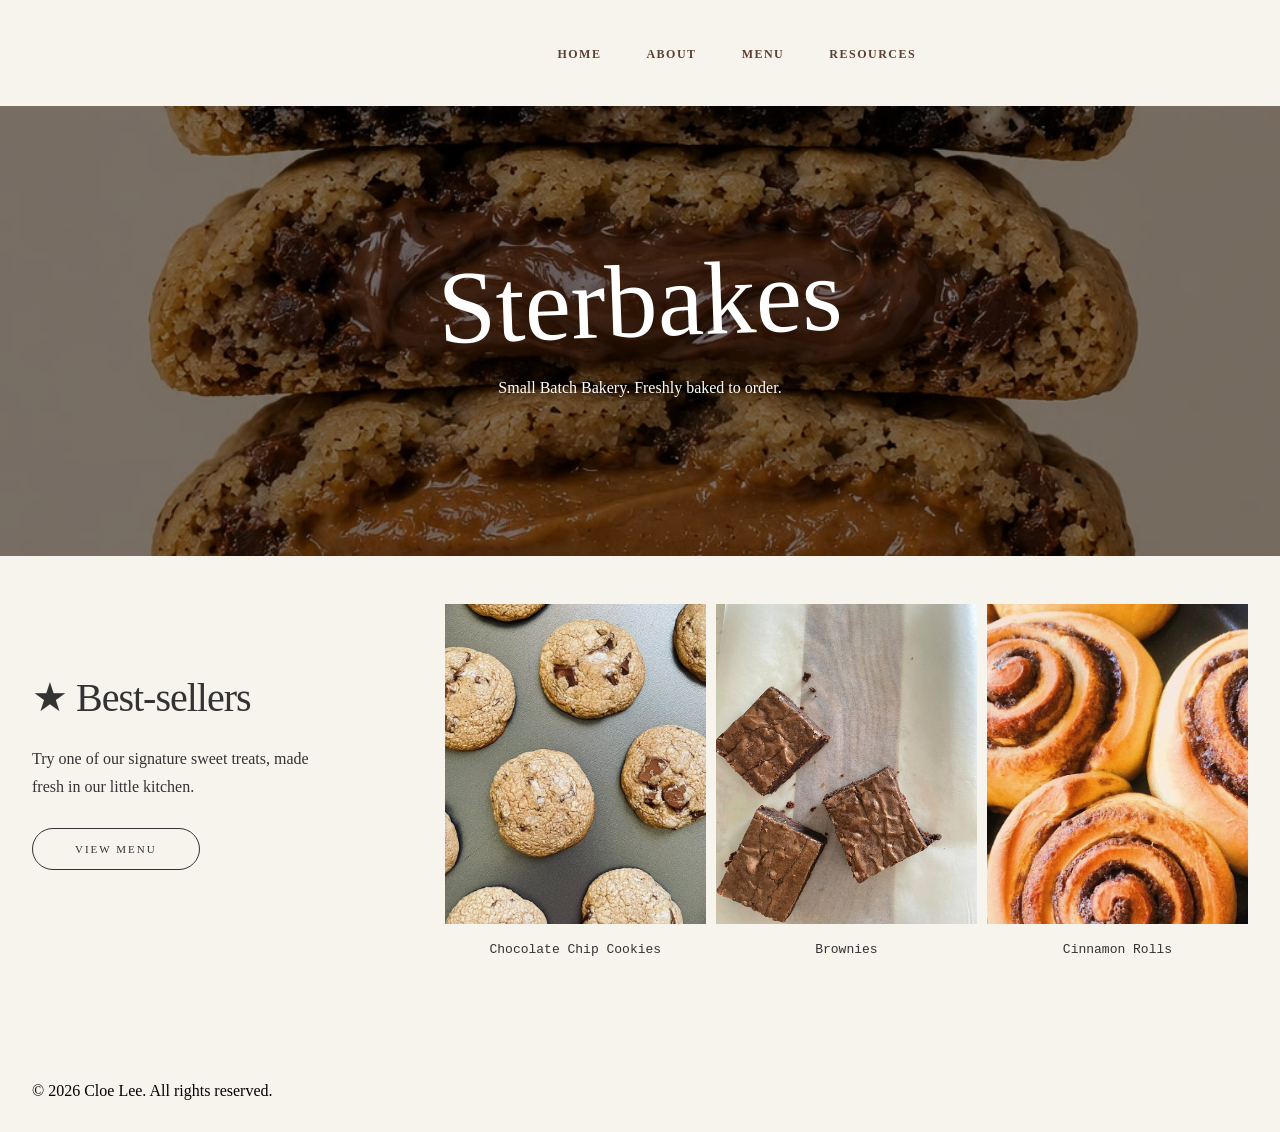
<file: index.html>
<!DOCTYPE html>
<html lang="en">
    <head>
        <meta charset="UTF-8" />
        <title>STERBAKES</title>
        <link rel="stylesheet" href="styles.css" />
        <script src="script.js"></script>
    </head>
    <body>
        
<!-- NAVIGATION -->
        
<nav aria-label="Main Navigation">
  <ul>
    <li><a href="index.html">Home</a></li>
    <li><a href="about.html">About</a></li>
    <li><a href="menu.html">Menu</a></li>
    <li><a href="resources.html">Resources</a></li>
  </ul>
</nav>

<!-- HERO SECTION -->
      
<div class="hero-image">
  <div class="hero-text">
    <h1>Sterbakes</h1>
    <p>Small Batch Bakery. Freshly baked to order.</p>
  </div>
</div>
      
<!-- BEST SELLER SECTION -->
        
<section class="best-sellers">
  <div class="best-sellers-intro">
    <h2> ★ Best-sellers</h2>
      <p>Try one of our signature sweet treats, made fresh in our little kitchen.</p>
      <a href="menu.html" class="bestsellers-btn"> VIEW MENU </a>
  </div>

  <div class="bestsellers-products">
    
  <div class="bestseller-item">
    <img src="images/cookies.jpeg"
      alt="Sterbakes Cookies">
    <p>Chocolate Chip Cookies</p>
  </div>

  <div class="bestseller-item">
    <img src="images/choco-brownies.jpeg"
      alt="brownies">
      <p>Brownies</p>
  </div>

  <div class="bestseller-item">
    <img src="images/cinrolls.jpg"
      alt="cinammon rolls">
      <p>Cinnamon Rolls</p>
  </div>
    
  </div>
</section>
        
 <!-- FOOTER -->
        
  <footer class="site-footer">
    <p>© 2026 Cloe Lee. All rights reserved.</p>
  </footer>
        
    </body>
</html>
</file>
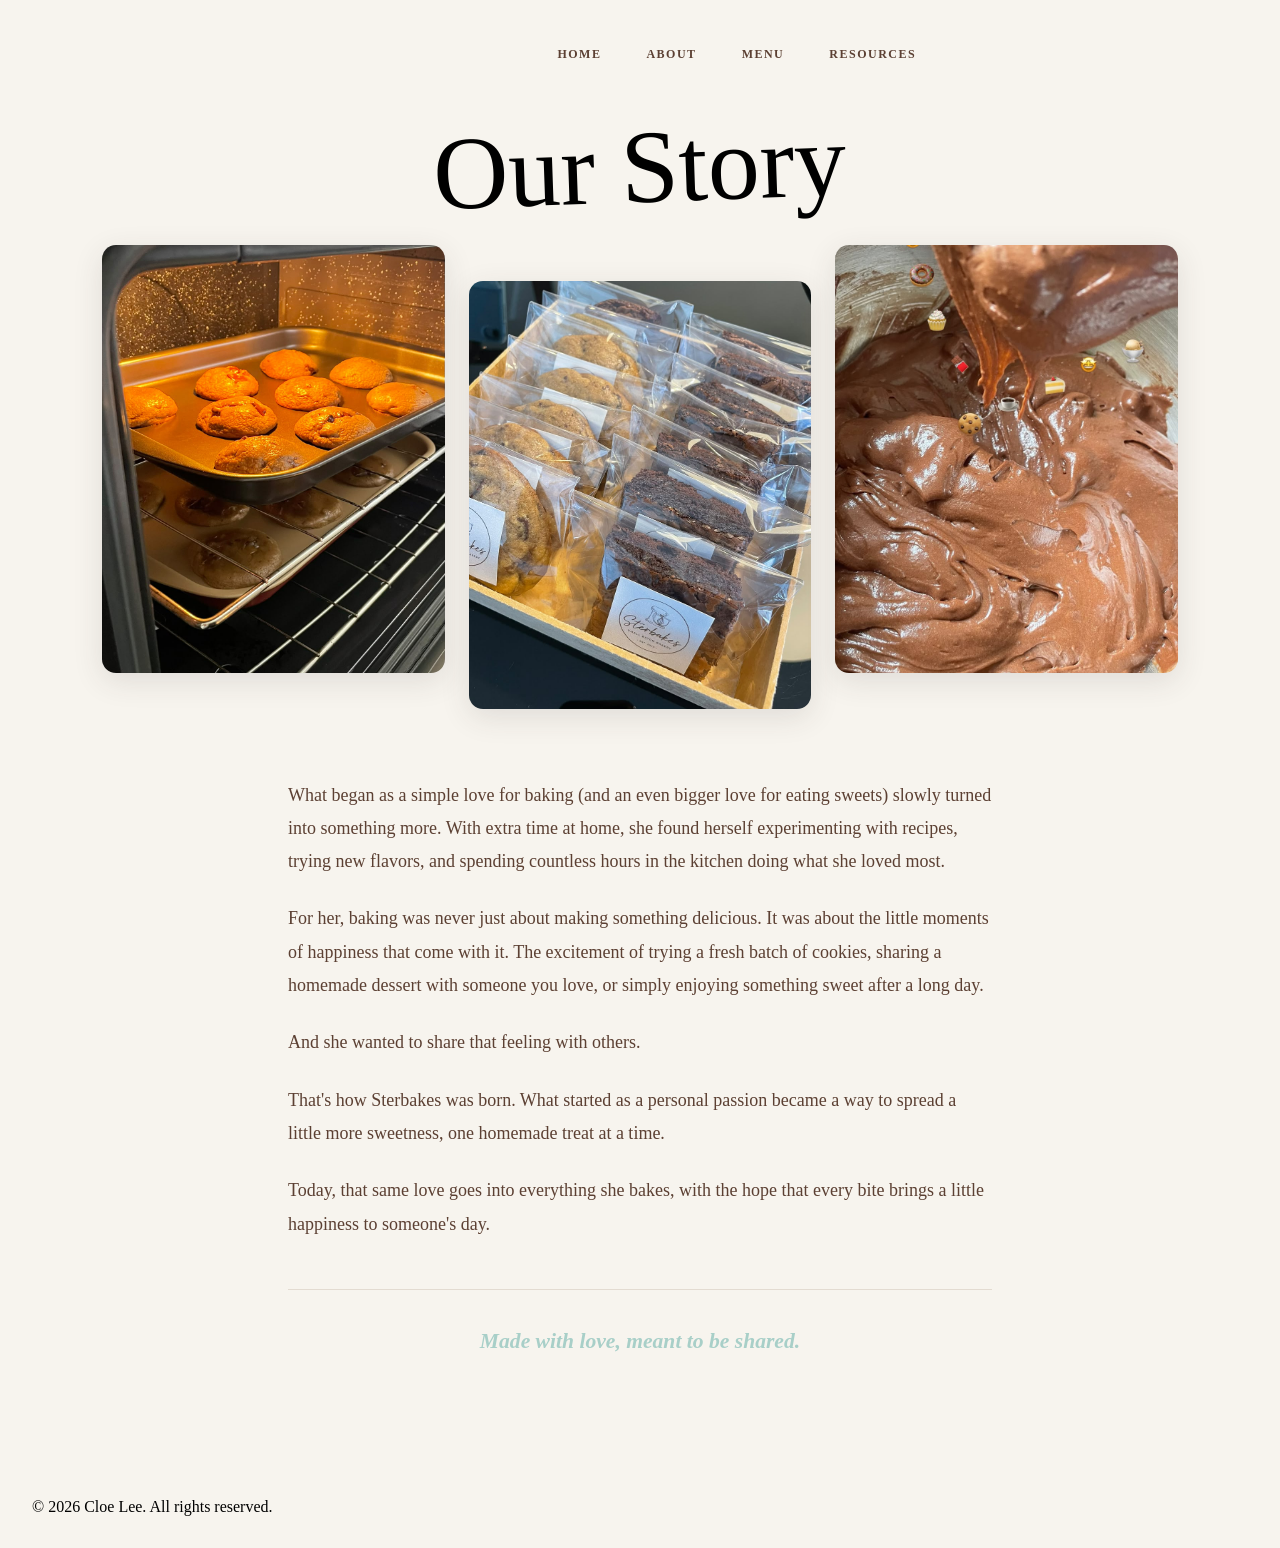
<file: about.html>
<!DOCTYPE html>
<html lang="en">
    <head>
        <meta charset="UTF-8" />
        <title>Sterbakes About Page</title>
        <link rel="stylesheet" href="styles.css" />
        <script src="script.js"></script>
    </head>
    <body>
        
<!-- NAVIGATION -->
        
<nav aria-label="Main Navigation">
  <ul>
    <li><a href="index.html">Home</a></li>
    <li><a href="about.html">About</a></li>
    <li><a href="menu.html">Menu</a></li>
    <li><a href="resources.html">Resources</a></li>
  </ul>
</nav>
        
<!-- OUR STORY -->

  <main class="page">
    <h1>Our Story</h1>
    <div class="story">
    <div class="about-images">
    <img src="images/oven-cookies.jpeg" 
           alt="sterbakes-story">
    <img src="images/wrapped-cookies.jpeg" 
         alt="sterbakes-story2">
    <img src="images/baking.jpg"
         alt="sterbakes-story3">
  </div>
      
      <p>What began as a simple love for baking (and an even bigger love for eating sweets) slowly turned into something more. With extra time at home, she found herself experimenting with recipes, trying new flavors, and spending countless hours in the kitchen doing what she loved most.</p>
      <p>For her, baking was never just about making something delicious. It was about the little moments of happiness that come with it. The excitement of trying a fresh batch of cookies, sharing a homemade dessert with someone you love, or simply enjoying something sweet after a long day.</p>
      <p>And she wanted to share that feeling with others.</p>
      <p>That's how Sterbakes was born. What started as a personal passion became a way to spread a little more sweetness, one homemade treat at a time.</p>
      <p>Today, that same love goes into everything she bakes, with the hope that every bite brings a little happiness to someone's day.</p>
      <p><strong><em>Made with love, meant to be shared.</em></strong></p>
    </div>
  </main>

<!-- FOOTER -->
      
  <footer class="site-footer">
    <p>© 2026 Cloe Lee. All rights reserved.</p>
  </footer>
      
    </body>
</html>
</file>
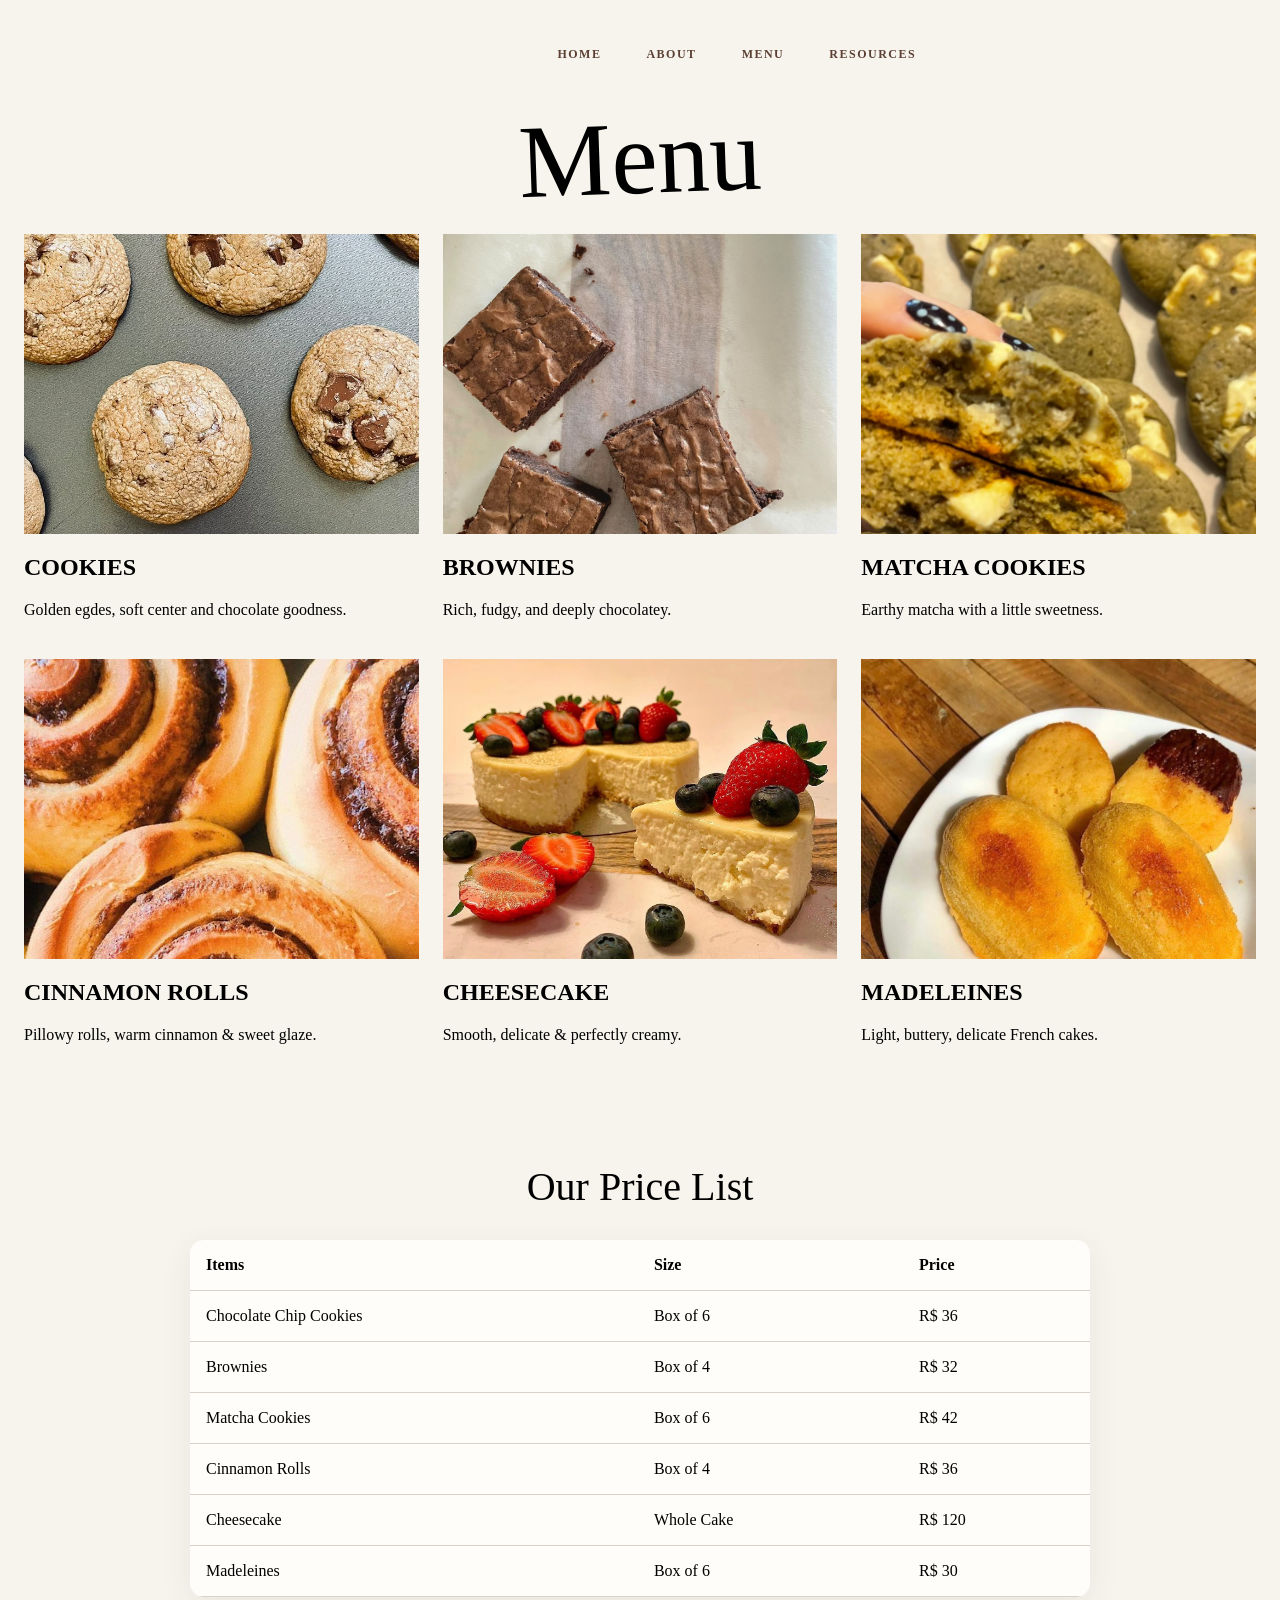
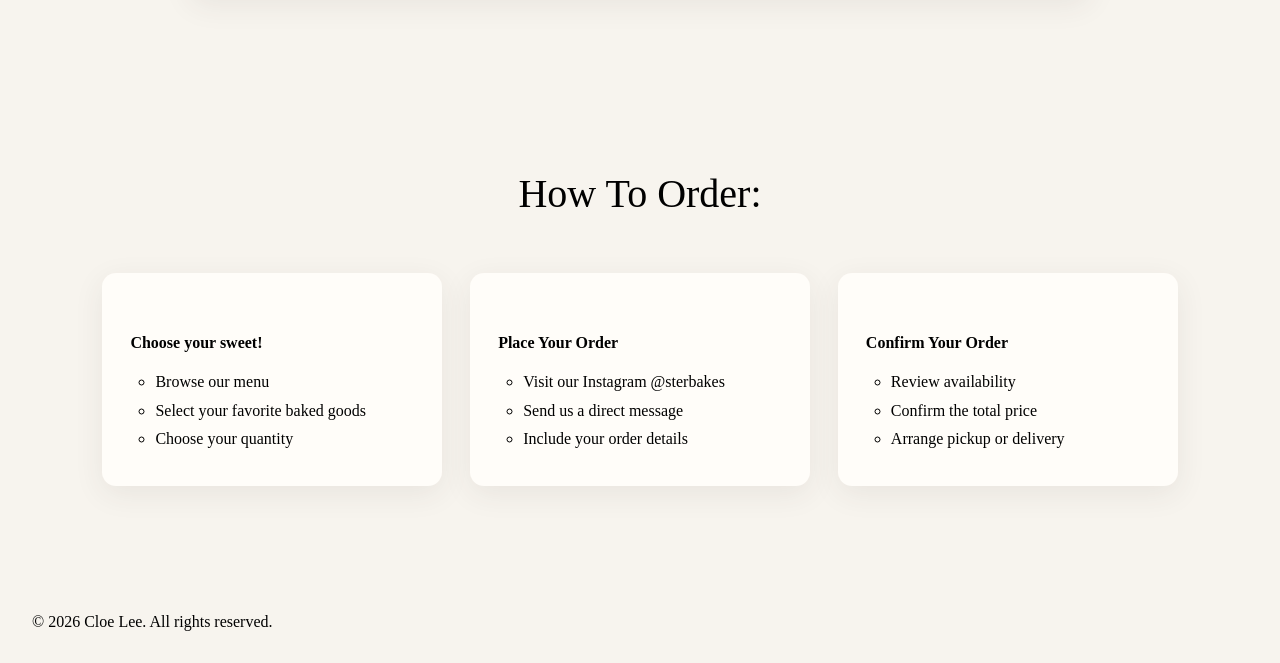
<file: menu.html>
<!DOCTYPE html>
<html lang="en">
    <head>
        <meta charset="UTF-8" />
        <title>Sterbakes Menu Page</title>
        <link rel="stylesheet" href="styles.css" />
        <script src="script.js"></script>
    </head>
    <body>

<!-- NAVIGATION -->
        
<nav aria-label="Main Navigation">
  <ul>
    <li><a href="index.html">Home</a></li>
    <li><a href="about.html">About</a></li>
    <li><a href="menu.html">Menu</a></li>
    <li><a href="resources.html">Resources</a></li>
  </ul>
</nav>
      
<!-- MENU GRID -->

<section class="menu-grid">
  <h1>Menu</h1>
  
  <article class="menu-item">
    <img src="images/cookies.jpeg"
         alt="chocolate chip cookies">
    <div class="menu-item-title">
    <h2> COOKIES </h2>
    </div>
    <p class="menu-description">
    Golden egdes, soft center and chocolate goodness.
    </p>
  </article>
  
  <article class="menu-item">
    <img src="images/choco-brownies.jpeg"
         alt="brownies">
    <div class="menu-item-title">
    <h2> BROWNIES </h2>
    </div>
    <div class="menu-line"></div>
    <p class="menu-description">
    Rich, fudgy, and deeply chocolatey.</p>
  </article>
  
  <article class="menu-item">
    <img src="images/matcha-cookies.jpeg"
         alt="matcha cookies">
    <div class="menu-item-title">
    <h2> MATCHA COOKIES </h2>
    </div>
    <div class="menu-line"></div>
    <p class="menu-description">
      Earthy matcha with a little sweetness.</p>
  </article>
  
  <article class="menu-item">
    <img src="images/cinrolls.jpg"
         alt="cinnamon rolls">
    <div class="menu-item-title">
    <h2>CINNAMON ROLLS</h2>
    </div>
    <div class="menu-line"></div>
    <p class="menu-description">
      Pillowy rolls, warm cinnamon & sweet glaze.</p>
  </article>
  
  <article class="menu-item">
    <img src="images/cheesecake.jpg"
         alt="cheesecake">
    <div class="menu-item-title">
    <h2>CHEESECAKE</h2>
    </div>
    <div class="menu-line"></div>
    <p class="menu-description"> 
      Smooth, delicate & perfectly creamy.</p>
  </article>

  <article class="menu-item">
    <img src="images/madeleines.jpg"
          alt="madeleines">
    <div class="menu-item-title">
    <h2>MADELEINES</h2>
    </div>
    <div class="menu-line"></div>
    <p class="menu-description">
      Light, buttery, delicate French cakes.</p>
  </article>
  
</section>
      
<!-- PRICE TABLE -->
      
<section class="price-section">
  <h2>Our Price List</h2>
  <table class="price-table">
    <thead>
      <tr>
        <th scope="col">Items</th>
        <th scope="col">Size</th>
        <th scope="col">Price</th>
      </tr>
    </thead>
    <tbody>
      <tr>
        <td>Chocolate Chip Cookies</td>
        <td>Box of 6</td>
        <td>R$ 36</td>
      </tr>
      <tr>
        <td>Brownies</td>
        <td>Box of 4</td>
        <td>R$ 32</td>
      </tr>
      <tr>
        <td>Matcha Cookies</td>
        <td>Box of 6</td>
        <td>R$ 42</td>
      </tr>
      <tr>
        <td>Cinnamon Rolls</td>
        <td>Box of 4</td>
        <td>R$ 36</td>
      </tr>
      <tr>
        <td>Cheesecake</td>
        <td>Whole Cake</td>
        <td>R$ 120</td>
      </tr>
      <tr>
        <td>Madeleines</td>
        <td>Box of 6</td>
        <td>R$ 30</td>
      </tr>
    </tbody>
  </table>
</section>
  
<!-- HOW TO ORDER - NESTED LIST -->
  
<section class="how-to-order">
<h2>How To Order:</h2>
  <ol>
    <li><strong>Choose your sweet!</strong>
    <ul>
      <li>Browse our menu</li>
      <li>Select your favorite baked goods</li>
      <li>Choose your quantity</li>
    </ul>
    </li>
      
    <li><strong>Place Your Order</strong>
    <ul>
      <li>Visit our Instagram @sterbakes</li>
      <li>Send us a direct message</li>
      <li>Include your order details</li>
    </ul>
    </li>
    
    <li><strong>Confirm Your Order</strong>
    <ul>
      <li>Review availability</li>
      <li>Confirm the total price</li>
      <li>Arrange pickup or delivery</li>
    </ul>
    </li>
  
    </ol>
</section>
  
<!-- FOOTER -->
  
<footer class="site-footer">
    <p>© 2026 Cloe Lee. All rights reserved.</p>
  </footer>

</body>
</html>
</file>
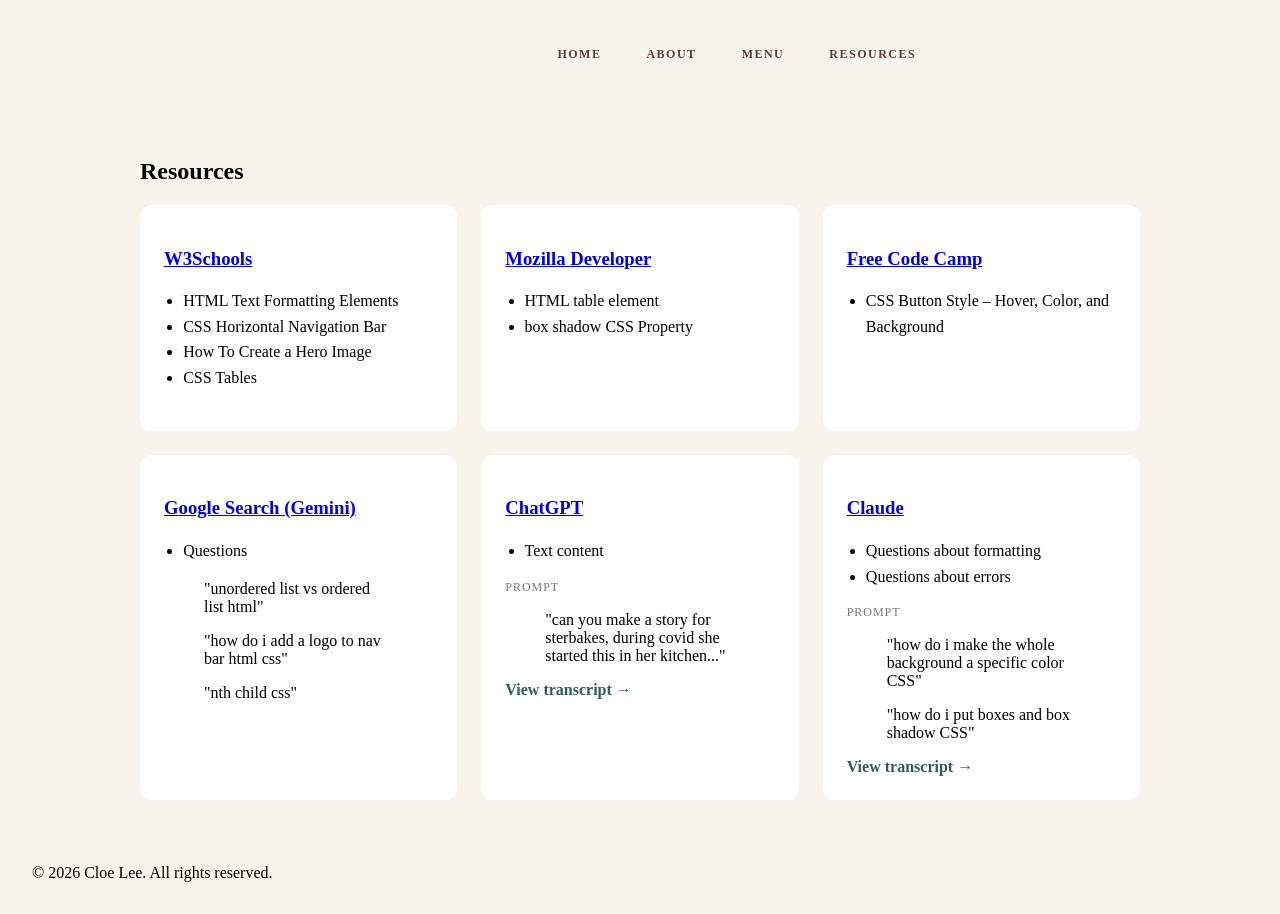
<file: resources.html>
<!DOCTYPE html>
<html lang="en">
    <head>
        <meta charset="UTF-8" />
        <title>Resources</title>
        <link rel="stylesheet" href="styles.css" />
        <script src="script.js"></script>
    </head>
    <body>

<!-- NAVIGATION -->
        
<nav aria-label="Main Navigation">
  <ul>
    <li><a href="index.html">Home</a></li>
    <li><a href="about.html">About</a></li>
    <li><a href="menu.html">Menu</a></li>
    <li><a href="resources.html">Resources</a></li>
  </ul>
</nav>
        
<!-- RESOURCES UNORDERED LIST -->
        
<main class="resources">
  <h2>Resources</h2>

  <div class="resource-grid">

    <article class="resource-card">
      <h3><a href="https://www.w3schools.com">W3Schools</a></h3>
      <ul class="used-for">
        <li>HTML Text Formatting Elements</li>
        <li>CSS Horizontal Navigation Bar</li>
        <li>How To Create a Hero Image</li>
        <li>CSS Tables</li>
      </ul>
    </article>

    <article class="resource-card">
      <h3><a href="https://developer.mozilla.org">Mozilla Developer</a></h3>
      <ul class="used-for">
        <li>HTML table element</li>
        <li>box shadow CSS Property</li>
      </ul>
    </article>
      
    <article class="resource-card">
      <h3><a href="https://www.freecodecamp.org/news/css-button-style-hover-color-and-background/">Free Code Camp</a></h3>
      <ul class="used-for">
        <li>CSS Button Style – Hover, Color, and Background</li>
        </ul>
      </article>

    <article class="resource-card">
      <h3><a href="https://www.google.com/search?q=ordered+vs+unordered+list&sca_esv=e391ace10a1136fa&sxsrf=AKL5yDhqv0Qz_WMfF7HnmizLMohoQ8_v7Q%3A1793639609155&ei=ucToavyECeex5NoPgtvNyA4&uact=5&oq=ordered+vs+unordered+list&gs_lp=[base64]&sclient=gws-wiz-serp">Google Search (Gemini)</a></h3>
      <p class="label">
      <ul class="used-for">
        <li>Questions</li>
      </ul>
      <blockquote>"unordered list vs ordered list html"</blockquote>
      <blockquote>"how do i add a logo to nav bar html css"</blockquote>
      <blockquote> "nth child css"</blockquote>
    </article>

    <article class="resource-card">
      <h3><a href="https://chatgpt.com/">ChatGPT</a></h3>
      <ul class="used-for">
        <li>Text content</li>
      </ul>
      <p class="label">Prompt</p>
      <blockquote>"can you make a story for sterbakes, during covid she started this in her kitchen..."</blockquote>
      <a class="transcript" href="https://chatgpt.com/share/6ae7ffed-8b90-83ea-863f-3a72dcf4e2b6">View transcript →</a>
    </article>

    <article class="resource-card">
      <h3><a href="https://claude.ai/new">Claude</a></h3>
      <ul class="used-for">
        <li>Questions about formatting</li>
        <li>Questions about errors</li>
      </ul>
      <p class="label">Prompt</p>
      <blockquote>"how do i make the whole background a specific color CSS"</blockquote>
      <blockquote>"how do i put boxes and box shadow CSS"</blockquote>
      <a class="transcript" href="https://claude.ai/share/6ac0e053-d430-43e2-9ff4-4afabf92ba3d">View transcript →</a>
    </article>

  </div>
</main>

<!-- FOOTER -->
        
  <footer class="site-footer">
    <p>© 2026 Cloe Lee. All rights reserved.</p>
  </footer>
</body>
</html>
</file>
<file: styles.css>
/* STERBAKES COLOR PALETTE */

:root {
  --mint: #A8CFC8;
  --cream: #F7F4EE;
  --warmbeige: #E9D3B2;
  --softblush: #F3D5CF;
  --chocolatebrown: #5C4033;
  --cinnamongold: #D9B06A;
  --lighterblack: #333333;
}

html, body {
  min-height: 100%;
  margin: 0;
}

body {
  background-color: #F7F4EE;
}

/* NAVIGATION */

nav {
  width: 100%;
  padding: 28px 6%;
  border-bottom: 1px solid var(--border);
}

nav ul {
  display: flex;
  align-items: center;
  justify-content: center;
  gap: 45px;
  list-style: none;
}

nav a {
  font-size: 12px;
  font-weight: 600;
  font-family:'DM Serif Display', Georgia, serif;
  letter-spacing: 1.5px;
  text-transform: uppercase;
  text-decoration: none;
  color: #5C4033;
}

nav a:hover {
  color: var(--pink);
}

/* HERO SECTION */

body, html {
    height: 100%;
}
.hero-image {
  background-image: linear-gradient(rgba(0, 0, 0, 0.5), rgba(0, 0, 0, 0.5)), url("images/cookies.jpg");
  height: 50%;
  background-position: center;
  background-repeat: no-repeat;
  background-size: cover;
  position: relative;
}

.hero-text {
  text-align: center;
  position: absolute;
  top: 50%;
  left: 50%;
  transform: translate(-50%, -50%);
  color: white;
}

.best-sellers {
  display: grid;
  grid-template-columns: 30% 1fr;
  align-items: center;
  gap: 3rem;
  max-width: 1400px;
  margin: 0 auto;
  padding: 3rem 2rem 5rem;
}

.best-sellers-intro {
  max-width: 300px;
}

.best-sellers-intro h2 {
  margin: 0 0 1.5rem;
  font-family:'DM Serif Display', Georgia, serif;
  font-size: 40px;
  font-weight: 500;
  letter-spacing: -1px;
  color: #333;
}

.best-sellers-intro p {
  margin: 0 0 1.75rem;
  line-height: 1.7;
  color: #333;
}

/* BUTTON */

.bestsellers-btn {
  display: inline-block;
  padding: 14px 42px;
  border: 1px solid #333333;
  border-radius: 50px;
  text-decoration: none;
  font-size: 11px;
  letter-spacing: 2px;
  color: #333333;
  transition: 0.3s ease;
  margin-bottom: 30px;
}

.bestsellers-btn:hover {
  background-color: #A8CFC8;
  color: #333333;
}

/* BEST-SELLERS */

.bestsellers-products {
  display: grid;
  grid-template-columns: repeat(3, minmax(0, 1fr));
  gap: 10px;
}

.bestseller-item {
  text-align: center;
  min-width: 0;
}

.bestseller-item img {
  width: 100%;
  height: 320px;
  object-fit: cover;
  display: block;
}

.bestseller-item p {
  font-family: "Courier New", monospace;
  font-size: 13px;
  color: #333333;
  margin-top: 18px;
}

/* ABOUT PAGE */

h1 {
  font-family: "Mr Dafoe", "Brush Script MT", cursive;
  font-weight: 400;
  font-size: clamp(3.5rem, 13vw, 6.5rem);
  line-height: 1;
  margin: 0 0 1.6rem;
  text-align: center;
  transform: rotate(-2deg);
}

.page {
  max-width: 2000px;          
  margin: 0 auto;
  padding: 9px 8% 80px;    
  box-sizing: border-box;
}

.about-images {
  display: grid;
  grid-template-columns: repeat(3, 1fr);
  gap: 24px;
  margin: 0 0 70px;
}

.about-images img {
  width: 100%;
  max-width: none;           
  height: auto;
  aspect-ratio: 4 / 5;
  object-fit: cover;
  border-radius: 14px;
  box-shadow: 0 8px 30px rgba(59, 47, 47, 0.12);
  transition: transform 0.4s ease;
  margin: 0;
}

.about-images img:nth-child(2) {
  margin-top: 36px;
}

.story p {
  max-width: 704px;
  margin: 0 auto 24px;
  padding: 0;
  font-size: 1.125rem;
  line-height: 1.85;
  text-align: left;
  color: #5C4033;
}

.story p:last-of-type {
  margin-top: 48px;
  padding-top: 32px;
  border-top: 1px solid #e3dbd1;
  text-align: center;
  font-family: 'DM Serif Display', Georgia, serif;
  font-size: 1.35rem;
  color: #A8CFC8
}

/* MENU PAGE */

/* MENU SECTION */

.menu-grid {
  display: grid;
  grid-template-columns: repeat(3, 1fr); 
  padding: 0 1.5rem;
  gap: 24px;
}

.menu-grid h1 {
  grid-column: 1 / -1;  
  text-align: center; 
  margin: 0;
}

.menu-item img {
  width: 100%;
  height: 300px;
  display: block;
  border-radius: px;
  aspect-ratio: 1 / 1;   
  object-fit: cover;     
}

/* PRICE SECTION */

.price-section {
  padding: 70px 8%;
  max-width: 900px;
  margin: 0 auto;
}

.price-section h2 {
  font-family: 'DM Serif Display', Georgia, serif;
  font-size: 40px;
  margin-bottom: 30px;
  font-weight: 400;
  text-align: center;
}

.price-table {
  width: 100%;
  border-collapse: collapse;
  text-align: left;
  background: #fffdf9;
  border-radius: 14px;
  overflow: hidden;                              
  box-shadow: 0 8px 30px rgba(59, 47, 47, 0.08);
}

.price-table th,
.price-table td {
  padding: 16px;
  border-bottom: 1px solid #d8d1c9;
}

.price-table th {
  font-weight: 600;
}

/* HOW TO ORDER */

.how-to-order {
  padding: 70px 8%;
  max-width: 1100px;
  margin: 0 auto;
}

.how-to-order h2 {
  font-family: 'DM Serif Display', Georgia, serif;
  font-size: 40px;
  font-weight: 400;
  text-align: center;
  margin-bottom: 56px;
}

.how-to-order ol {
  display: grid;
  grid-template-columns: repeat(3, 1fr);
  gap: 28px;
  padding: 0;
  margin: 0;
  counter-reset: step;
  list-style: none;
}

.how-to-order > ol > li {
  margin-bottom: 25px;
  line-height: 1.8;
  position: relative;
  counter-increment: step;
  padding: 56px 28px 32px;
  background: #fffdf9;
  border-radius: 14px;
  box-shadow: 0 8px 30px rgba(59, 47, 47, 0.08);
}

.how-to-order ul {
  padding-left: 25px;
  margin-top: 10px;
}

/* FOOTER */
.site-footer {
  padding: 2rem;
}

.site-footer p {
  margin: 0;
}

/* RESOURCES */

.resources {
  max-width: 1000px;
  margin: 0 auto;
  padding: 2rem 1.5rem;
}

.resources h1 {
  text-align: center;
  margin-bottom: 2rem;
}

.resource-grid {
  display: grid;
  grid-template-columns: repeat(auto-fit, minmax(260px, 1fr));
  gap: 1.5rem;
}

.resource-card {
  background: #fff;
  border-radius: 12px;
  padding: 1.5rem;
}

.resource-card h2 {
  margin: 0 0 0.75rem;
  font-size: 1.25rem;
}

.resource-card h2 a {
  color: #2f5d58;
  text-decoration: none;
}

.used-for {
  margin: 0 0 1rem;
  padding-left: 1.2rem;
  line-height: 1.6;
}

.label {
  margin: 0 0 0.25rem;
  font-size: 0.75rem;
  text-transform: uppercase;
  letter-spacing: 0.08em;
  color: #777;
}

.transcript {
  font-weight: bold;
  color: #2f5d58;
  text-decoration: none;
}
</file>
